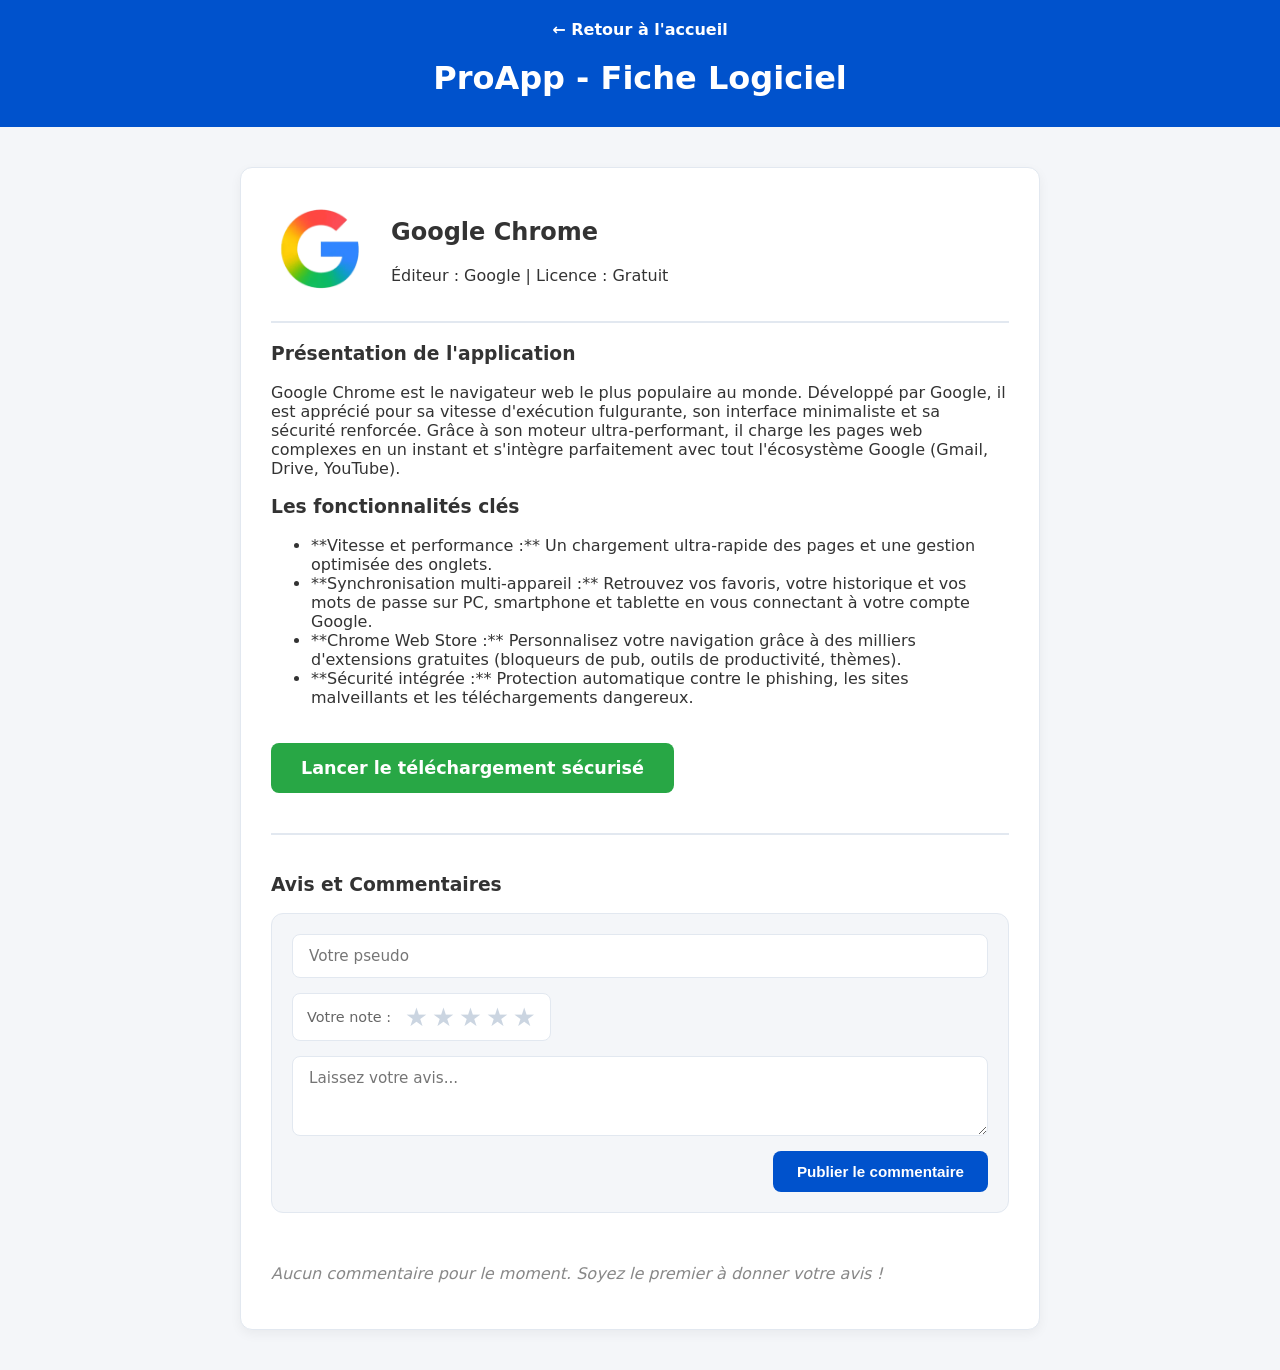
<file: Chrome.html>
<!DOCTYPE html>
<html lang="fr">
<head>
    <meta charset="UTF-8">
    <title>ProApp - Télécharger Google Chrome</title>
        <link rel="stylesheet" href="style.css">
</head>
<body>

    <header>
        <a href="Site.html" class="back-btn">← Retour à l'accueil</a>
        <h1>ProApp - Fiche Logiciel</h1>
    </header>

    <main>
        <div class="app-header">
            <img src="Google Chrome.png" alt="Logo de Google Chrome">
            <div>
                <h2>Google Chrome</h2>
                <p>Éditeur : Google | Licence : Gratuit</p>
            </div>
        </div>

        <h3>Présentation de l'application</h3>
        <p>Google Chrome est le navigateur web le plus populaire au monde. Développé par Google, il est apprécié pour sa vitesse d'exécution fulgurante, son interface minimaliste et sa sécurité renforcée. Grâce à son moteur ultra-performant, il charge les pages web complexes en un instant et s'intègre parfaitement avec tout l'écosystème Google (Gmail, Drive, YouTube).</p>
        
        <h3>Les fonctionnalités clés</h3>
        <ul>
            <li>**Vitesse et performance :** Un chargement ultra-rapide des pages et une gestion optimisée des onglets.</li>
            <li>**Synchronisation multi-appareil :** Retrouvez vos favoris, votre historique et vos mots de passe sur PC, smartphone et tablette en vous connectant à votre compte Google.</li>
            <li>**Chrome Web Store :** Personnalisez votre navigation grâce à des milliers d'extensions gratuites (bloqueurs de pub, outils de productivité, thèmes).</li>
            <li>**Sécurité intégrée :** Protection automatique contre le phishing, les sites malveillants et les téléchargements dangereux.</li>
        </ul>

        <a href="https://www.google.com/chrome/" target="_blank" class="download-btn">Lancer le téléchargement sécurisé</a>

        <div id="commentZone"></div>
    </main>

   <script src="comments.js" defer></script>
</body>
</html>
</file>
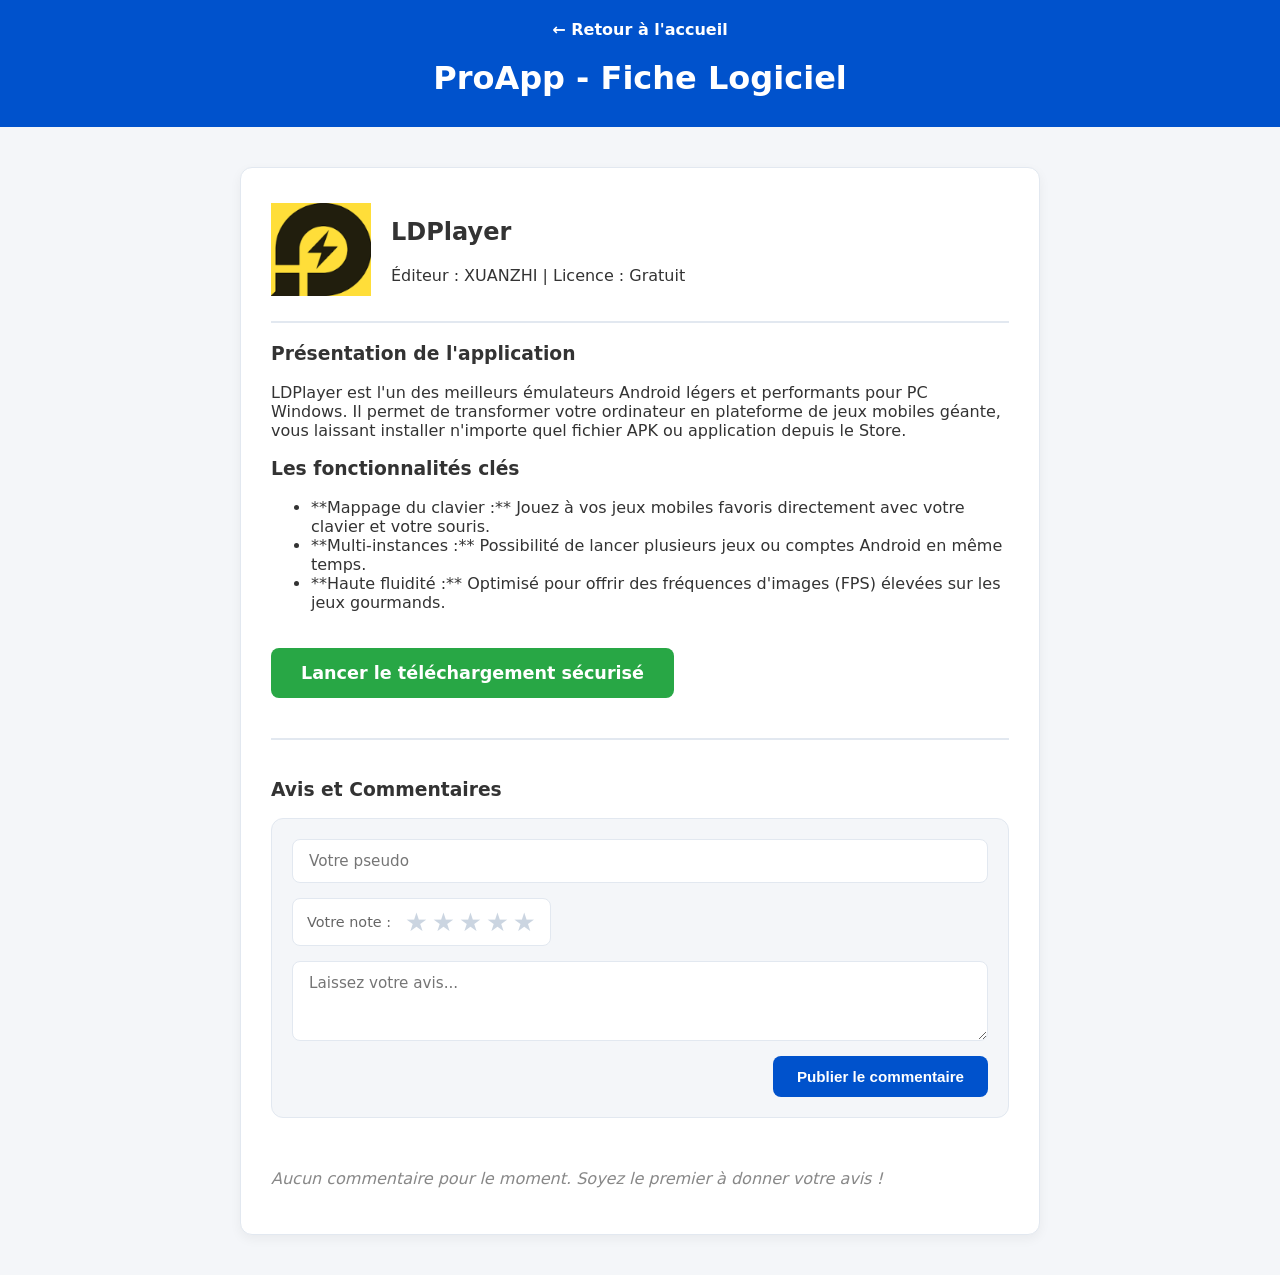
<file: ldplayer.html>
<!DOCTYPE html>
<html lang="fr">
<head>
    <meta charset="UTF-8">
    <title>ProApp - Télécharger LDPlayer</title>
    <link rel="stylesheet" href="style.css">
</head>
<body>
    <header><a href="Site.html" class="back-btn">← Retour à l'accueil</a><h1>ProApp - Fiche Logiciel</h1></header>
    <main>
        <div class="app-header">
            <img src="LdPlayer.png" alt="Logo de LDPlayer">
            <div><h2>LDPlayer</h2><p>Éditeur : XUANZHI | Licence : Gratuit</p></div>
        </div>
        <h3>Présentation de l'application</h3>
        <p>LDPlayer est l'un des meilleurs émulateurs Android légers et performants pour PC Windows. Il permet de transformer votre ordinateur en plateforme de jeux mobiles géante, vous laissant installer n'importe quel fichier APK ou application depuis le Store.</p>
        
        <h3>Les fonctionnalités clés</h3>
        <ul>
            <li>**Mappage du clavier :** Jouez à vos jeux mobiles favoris directement avec votre clavier et votre souris.</li>
            <li>**Multi-instances :** Possibilité de lancer plusieurs jeux ou comptes Android en même temps.</li>
            <li>**Haute fluidité :** Optimisé pour offrir des fréquences d'images (FPS) élevées sur les jeux gourmands.</li>
        </ul>

        <a href="https://fr.ldplayer.net/" target="_blank" class="download-btn">Lancer le téléchargement sécurisé</a>

        <div id="commentZone"></div>
    </main>
   <script src="comments.js" defer></script>
</body>
</html>
</file>
<file: style.css>
/* ==========================================================================
   1. VARIABLES & PARAMÈTRES GÉNÉRAUX (Compatibles Mode Sombre)
   ========================================================================== */
:root {
    --primary-color: #0052cc;
    --primary-hover: #0041a3;
    --success-color: #28a745;
    --success-hover: #218838;
    --bg-color: #f4f6f9;
    --card-bg: #ffffff;
    --text-color: #333333;
    --text-secondary: #666666;
    --border-color: #e2e8f0;
    --shadow: 0 4px 12px rgba(0, 0, 0, 0.05);
}

/* Variables appliquées automatiquement en Mode Sombre */
body.dark-mode {
    --bg-color: #121214;
    --card-bg: #1a1a1e;
    --text-color: #f1f5f9;
    --text-secondary: #94a3b8;
    --border-color: #2d2d34;
    --shadow: 0 4px 12px rgba(0, 0, 0, 0.3);
}

* {
    box-sizing: border-box;
    transition: background-color 0.3s ease, color 0.3s ease, border-color 0.3s ease, box-shadow 0.3s ease;
}

body {
    font-family: 'Segoe UI', system-ui, -apple-system, sans-serif;
    background-color: var(--bg-color);
    margin: 0;
    padding: 0;
    color: var(--text-color);
}

/* ==========================================================================
   2. EN-TÊTE & NAVIGATION (Header, Boutons, Sidebar)
   ========================================================================== */
header {
    background-color: #0052cc;
    color: white;
    padding: 20px;
    text-align: center;
    position: relative;
}

header h1 {
    margin: 10px 0;
}

/* Bouton Retour (Fiches Logiciels) */
.back-btn {
    color: white;
    text-decoration: none;
    font-weight: bold;
    display: inline-block;
    margin-bottom: 10px;
}

.back-btn:hover {
    text-decoration: underline;
}

/* Bouton Switch de Thème (Mode Sombre) */
.theme-toggle {
    position: absolute;
    top: 20px;
    right: 20px;
    background: rgba(255, 255, 255, 0.2);
    color: white;
    border: none;
    padding: 8px 16px;
    border-radius: 20px;
    cursor: pointer;
    font-weight: 600;
}

.theme-toggle:hover {
    background: rgba(255, 255, 255, 0.3);
}

/* Barre de recherche (Accueil) */
.search-bar {
    width: 100%;
    max-width: 500px;
    padding: 12px 20px;
    border: none;
    border-radius: 25px;
    font-size: 1rem;
    margin-top: 10px;
    outline: none;
}

/* ==========================================================================
   3. STRUTURES DE PAGES (Conteneur principal & Fiches)
   ========================================================================== */
main {
    max-width: 800px;
    margin: 40px auto;
    background: var(--card-bg);
    padding: 30px;
    border-radius: 12px;
    box-shadow: var(--shadow);
    border: 1px solid var(--border-color);
}

/* En-tête de la fiche logiciel */
.app-header {
    display: flex;
    align-items: center;
    gap: 20px;
    border-bottom: 2px solid var(--border-color);
    padding-bottom: 20px;
    margin-bottom: 20px;
}

.app-header img {
    width: 100px;
    height: 100px;
    object-fit: contain;
}

/* Bouton principal de téléchargement */
.download-btn {
    display: inline-block;
    background-color: var(--success-color);
    color: white;
    text-decoration: none;
    padding: 15px 30px;
    border-radius: 8px;
    font-weight: bold;
    font-size: 1.1rem;
    margin-top: 20px;
    transition: background-color 0.2s ease, transform 0.1s ease;
}

.download-btn:hover {
    background-color: var(--success-hover);
}

.download-btn:active {
    transform: scale(0.98);
}

/* ==========================================================================
   4. MODERNE DESIGN : ESPACE AVIS & FORMULAIRE DE COMMENTAIRES
   ========================================================================== */
#commentZone {
    margin-top: 40px;
}

.comment-form {
    background: var(--bg-color);
    border: 1px solid var(--border-color);
    border-radius: 12px;
    padding: 20px;
    display: flex;
    flex-direction: column;
    gap: 15px;
    margin-bottom: 35px;
}

/* Champs de saisie (Pseudo et Message) */
.comment-input-pseudo, 
.comment-input-text {
    width: 100%;
    background-color: var(--card-bg);
    border: 1px solid var(--border-color);
    color: var(--text-color);
    padding: 12px 16px;
    border-radius: 8px;
    font-family: inherit;
    font-size: 0.95rem;
    outline: none;
    transition: border-color 0.2s ease, box-shadow 0.2s ease;
}

.comment-input-pseudo:focus, 
.comment-input-text:focus {
    border-color: var(--primary-color);
    box-shadow: 0 0 0 3px rgba(0, 82, 204, 0.15);
}

/* Bloc de sélection des étoiles */
.rating-selection {
    display: flex;
    flex-direction: row-reverse; /* Permet l'allumage visuel de gauche à droite */
    justify-content: flex-end;
    align-items: center;
    gap: 4px;
    background: var(--card-bg);
    padding: 8px 14px;
    border-radius: 8px;
    border: 1px solid var(--border-color);
    align-self: flex-start; /* Ne prend que la place nécessaire */
}

/* Cache proprement les ronds radio natifs sans casser la validation HTML required */
.rating-selection input[type="radio"] {
    position: absolute;
    opacity: 0;
    pointer-events: none;
}

/* Label "Votre note :" positionné idéalement à gauche des étoiles */
.rating-selection .rating-title {
    color: var(--text-secondary);
    font-size: 0.9rem;
    font-weight: 500;
    margin-right: 10px;
    order: 1; /* Force le texte à gauche malgré le row-reverse */
}

/* Design de base des étoiles (Grisées par défaut) */
.rating-selection label {
    font-size: 1.6rem;
    color: #cbd5e1;
    cursor: pointer;
    transition: color 0.1s ease, transform 0.1s ease;
}

.rating-selection label:hover {
    transform: scale(1.15);
}

/* Allumage des étoiles (Clic permanent et effet survol) */
.rating-selection input[type="radio"]:checked ~ label,
.rating-selection label:hover,
.rating-selection label:hover ~ label {
    color: #ffb703; /* Superbe jaune ambré moderne */
}

/* Bouton soumettre le commentaire (Publier) */
.comment-submit-btn {
    background-color: var(--primary-color);
    color: white;
    border: none;
    padding: 12px 24px;
    border-radius: 8px;
    font-weight: 600;
    font-size: 0.95rem;
    cursor: pointer;
    align-self: flex-end; /* Calé élégamment à droite */
    transition: background-color 0.2s ease, transform 0.1s ease;
}

.comment-submit-btn:hover {
    background-color: var(--primary-hover);
}

.comment-submit-btn:active {
    transform: scale(0.98);
}

/* ==========================================================================
   5. MODERNE DESIGN : LISTE DES COMMENTAIRES POSTÉS
   ========================================================================== */
.comment-list {
    display: flex;
    flex-direction: column;
    gap: 16px;
}

.single-comment {
    background: var(--card-bg);
    border: 1px solid var(--border-color);
    border-radius: 12px;
    padding: 18px;
    box-shadow: var(--shadow);
    transition: transform 0.2s ease, box-shadow 0.2s ease;
}

/* Effet de lévitation premium au survol d'un commentaire */
.single-comment:hover {
    transform: translateY(-2px);
    box-shadow: 0 6px 16px rgba(0, 0, 0, 0.08);
}

.comment-flex {
    display: flex;
    gap: 16px;
    align-items: flex-start;
}

/* Avatar de l'utilisateur (Style "Squircle" arrondi type Apple) */
.user-avatar {
    width: 44px;
    height: 44px;
    border-radius: 10px;
    display: flex;
    align-items: center;
    justify-content: center;
    font-weight: 700;
    color: white;
    font-size: 1.1rem;
    box-shadow: 0 4px 10px rgba(0, 0, 0, 0.08);
    flex-shrink: 0;
    text-transform: uppercase;
}

.comment-details {
    flex-grow: 1;
}

/* Étoiles jaunes affichées sous le pseudo dans le message */
.stars-display {
    color: #ffb703;
    font-size: 0.95rem;
    margin-bottom: 8px;
    letter-spacing: 2px;
}

/* Bouton "Supprimer" en forme de petit badge discret */
.delete-comment-btn {
    background: var(--bg-color);
    border: 1px solid var(--border-color);
    font-size: 0.9rem;
    cursor: pointer;
    padding: 6px 10px;
    border-radius: 6px;
    transition: all 0.2s ease;
    display: flex;
    align-items: center;
    justify-content: center;
}

.delete-comment-btn:hover {
    background-color: #fee2e2; /* Rouge ultra-léger */
    border-color: #fca5a5;
    color: #dc2626;
    transform: scale(1.05);
}

/* Ajustement du bouton supprimer au survol pour le mode sombre */
body.dark-mode .delete-comment-btn:hover {
    background-color: #451a1a;
    border-color: #7f1d1d;
    color: #fca5a5;
}
/* ==========================================================================
   6. CORRECTIFS ALIGNEMENT ET STRUCTURE (Page Accueil & Fiches)
   ========================================================================== */

/* Structure de la page d'accueil (Sidebar + Contenu) */
body > div[style*="display: flex"] {
    display: flex !important;
    max-width: 1200px;
    margin: 30px auto;
    padding: 0 20px;
    gap: 30px;
}

/* Style propre de la Barre Latérale (Sidebar Catégories) */
.sidebar {
    width: 250px;
    background: var(--card-bg);
    padding: 20px;
    border-radius: 12px;
    box-shadow: var(--shadow);
    border: 1px solid var(--border-color);
    height: fit-content;
}

.sidebar h3 {
    margin-top: 0;
    margin-bottom: 15px;
    font-size: 1.1rem;
    color: var(--text-color);
}

.sidebar ul {
    list-style: none;
    padding: 0;
    margin: 0;
    display: flex;
    flex-direction: column;
    gap: 8px;
}

/* Boutons des catégories */
.filter-btn {
    width: 100%;
    text-align: left;
    background: var(--bg-color);
    border: 1px solid var(--border-color);
    color: var(--text-color);
    padding: 10px 14px;
    border-radius: 8px;
    cursor: pointer;
    font-weight: 500;
    font-size: 0.9rem;
    transition: all 0.2s ease;
}

.filter-btn:hover {
    background: var(--border-color);
}

.filter-btn.active {
    background: var(--primary-color);
    color: white;
    border-color: var(--primary-color);
}

/* Section contenant la grille des logiciels */
.content-grid {
    flex-grow: 1;
    display: grid;
    grid-template-columns: repeat(auto-fill, minmax(280px, 1fr));
    gap: 20px;
}

/* Style moderne de chaque carte de logiciel (Articles) */
article {
    background: var(--card-bg);
    border: 1px solid var(--border-color);
    border-radius: 12px;
    padding: 20px;
    box-shadow: var(--shadow);
    display: flex;
    flex-direction: column;
    gap: 12px;
    position: relative;
    transition: transform 0.2s ease, box-shadow 0.2s ease;
}

article:hover {
    transform: translateY(-3px);
    box-shadow: 0 6px 16px rgba(0,0,0,0.08);
}

/* Alignement des images des logiciels dans la carte */
article img {
    width: 60px;
    height: 60px;
    object-fit: contain;
}

/* Badges de catégories (Internet, Jeux Vidéo, etc.) */
.badge {
    position: absolute;
    top: 15px;
    right: 15px;
    background: var(--bg-color);
    color: var(--text-secondary);
    padding: 4px 10px;
    border-radius: 20px;
    font-size: 0.75rem;
    font-weight: 600;
    text-transform: uppercase;
    border: 1px solid var(--border-color);
}

/* Boutons "Voir la fiche" */
article a {
    display: block;
    text-align: center;
    background: var(--primary-color);
    color: white;
    text-decoration: none;
    padding: 10px;
    border-radius: 8px;
    font-weight: 600;
    font-size: 0.9rem;
    margin-top: auto; /* Pousse le bouton vers le bas */
}

article a:hover {
    background: var(--primary-hover);
}
</file>
